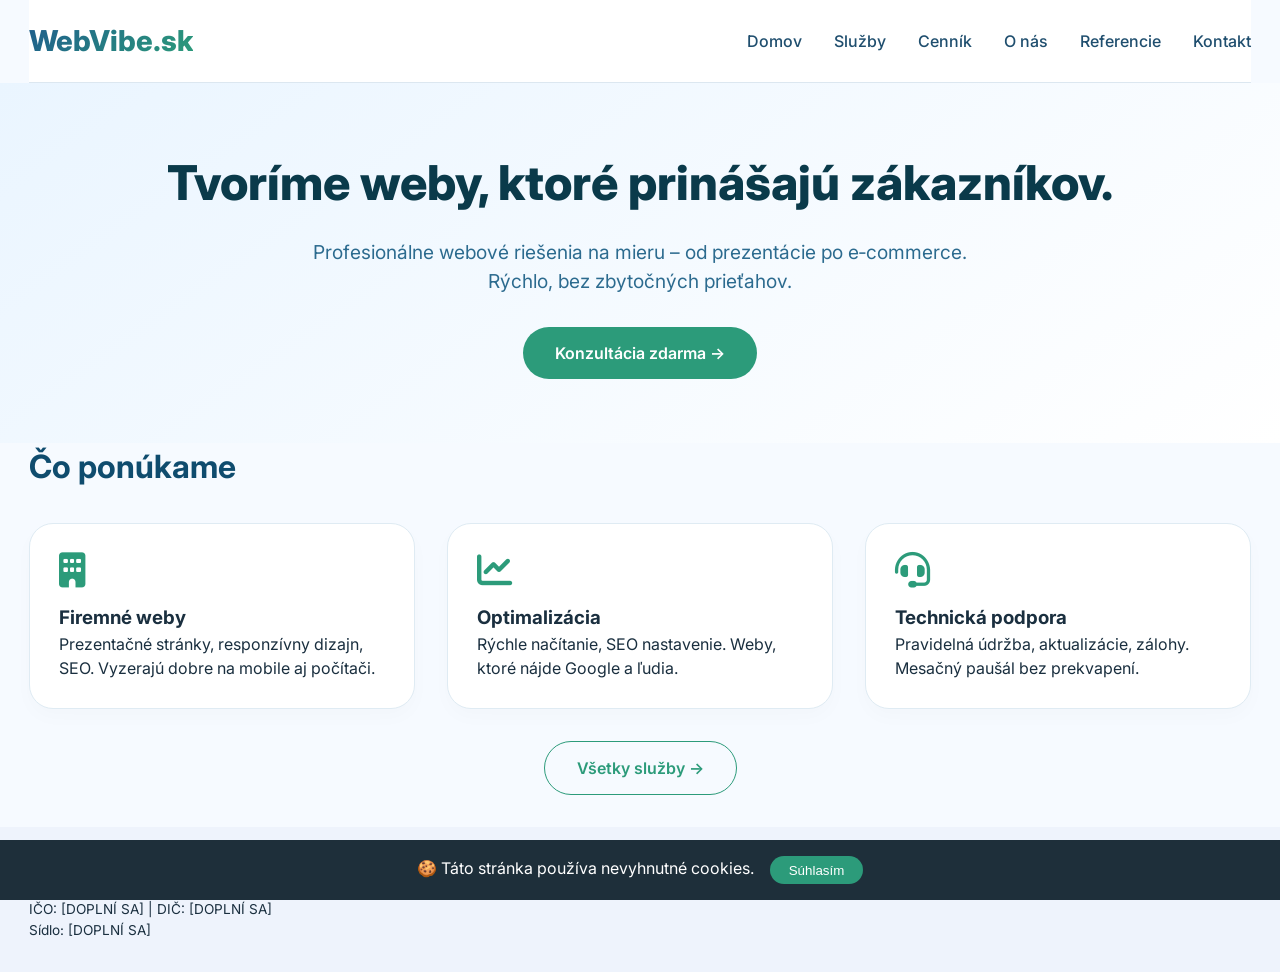
<file: index.html>
<!DOCTYPE html>
<html lang="sk">
<head>
    <meta charset="UTF-8">
    <meta name="viewport" content="width=device-width, initial-scale=1.0">
    <title>WebVibe.sk | Tvorba webov</title>
    <link rel="stylesheet" href="style.css">
    <link href="https://fonts.googleapis.com/css2?family=Inter:opsz,wght@300;400;500;600;700;800&display=swap" rel="stylesheet">
    <link rel="stylesheet" href="https://cdnjs.cloudflare.com/ajax/libs/font-awesome/6.0.0-beta3/css/all.min.css">
</head>
<body>

<div class="container">
    <div class="navbar">
        <div class="logo"><a href="index.html">WebVibe.sk</a></div>
        <div class="hamburger" id="hamburger">☰</div>
        <ul class="nav-links" id="navLinks">
            <li><a href="index.html">Domov</a></li>
            <li><a href="sluzby.html">Služby</a></li>
            <li><a href="cennik.html">Cenník</a></li>
            <li><a href="o-nas.html">O nás</a></li>
            <li><a href="referencie.html">Referencie</a></li>
            <li><a href="kontakt.html">Kontakt</a></li>
        </ul>
    </div>
</div>

<section class="hero">
    <div class="container">
        <h1>Tvoríme weby, ktoré prinášajú zákazníkov.</h1>
        <div class="sub">Profesionálne webové riešenia na mieru – od prezentácie po e‑commerce. Rýchlo, bez zbytočných prieťahov.</div>
        <a href="kontakt.html" class="btn-primary">Konzultácia zdarma →</a>
    </div>
</section>

<div class="container">
    <section>
        <h2 class="section-title">Čo ponúkame</h2>
        <div class="services-grid">
            <div class="service-card"><i class="fas fa-building"></i><h3>Firemné weby</h3><p>Prezentačné stránky, responzívny dizajn, SEO. Vyzerajú dobre na mobile aj počítači.</p></div>
            <div class="service-card"><i class="fas fa-chart-line"></i><h3>Optimalizácia</h3><p>Rýchle načítanie, SEO nastavenie. Weby, ktoré nájde Google a ľudia.</p></div>
            <div class="service-card"><i class="fas fa-headset"></i><h3>Technická podpora</h3><p>Pravidelná údržba, aktualizácie, zálohy. Mesačný paušál bez prekvapení.</p></div>
        </div>
        <div style="text-align: center; margin-top: 1rem;"><a href="sluzby.html" class="btn-outline">Všetky služby →</a></div>
    </section>
</div>

<footer>
    <div class="container footer-inner">
        <div><strong>WebVibe.sk</strong><br>Prevádzkovateľ: [MENO PARTNERA]<br>IČO: [DOPLNÍ SA] | DIČ: [DOPLNÍ SA]<br>Sídlo: [DOPLNÍ SA]</div>
        <div class="footer-links"><a href="o-nas.html">O nás</a> <a href="cennik.html">Cenník</a> <a href="kontakt.html">Kontakt</a></div>
        <div class="social-icons"><a href="#"><i class="fab fa-facebook"></i></a> <a href="#"><i class="fab fa-instagram"></i></a> <a href="#"><i class="fab fa-linkedin"></i></a></div>
        <div>Po–Pia 9:00 – 17:00<br>© 2025 WebVibe.sk</div>
    </div>
</footer>
<div id="cookieBar" class="cookie-bar"><span>🍪 Táto stránka používa nevyhnutné cookies.</span><button id="acceptCookies">Súhlasím</button></div>
<a href="#" id="scrollTop" class="scroll-top"><i class="fas fa-arrow-up"></i></a>
<script src="script.js"></script>
</body>
</html>
</file>
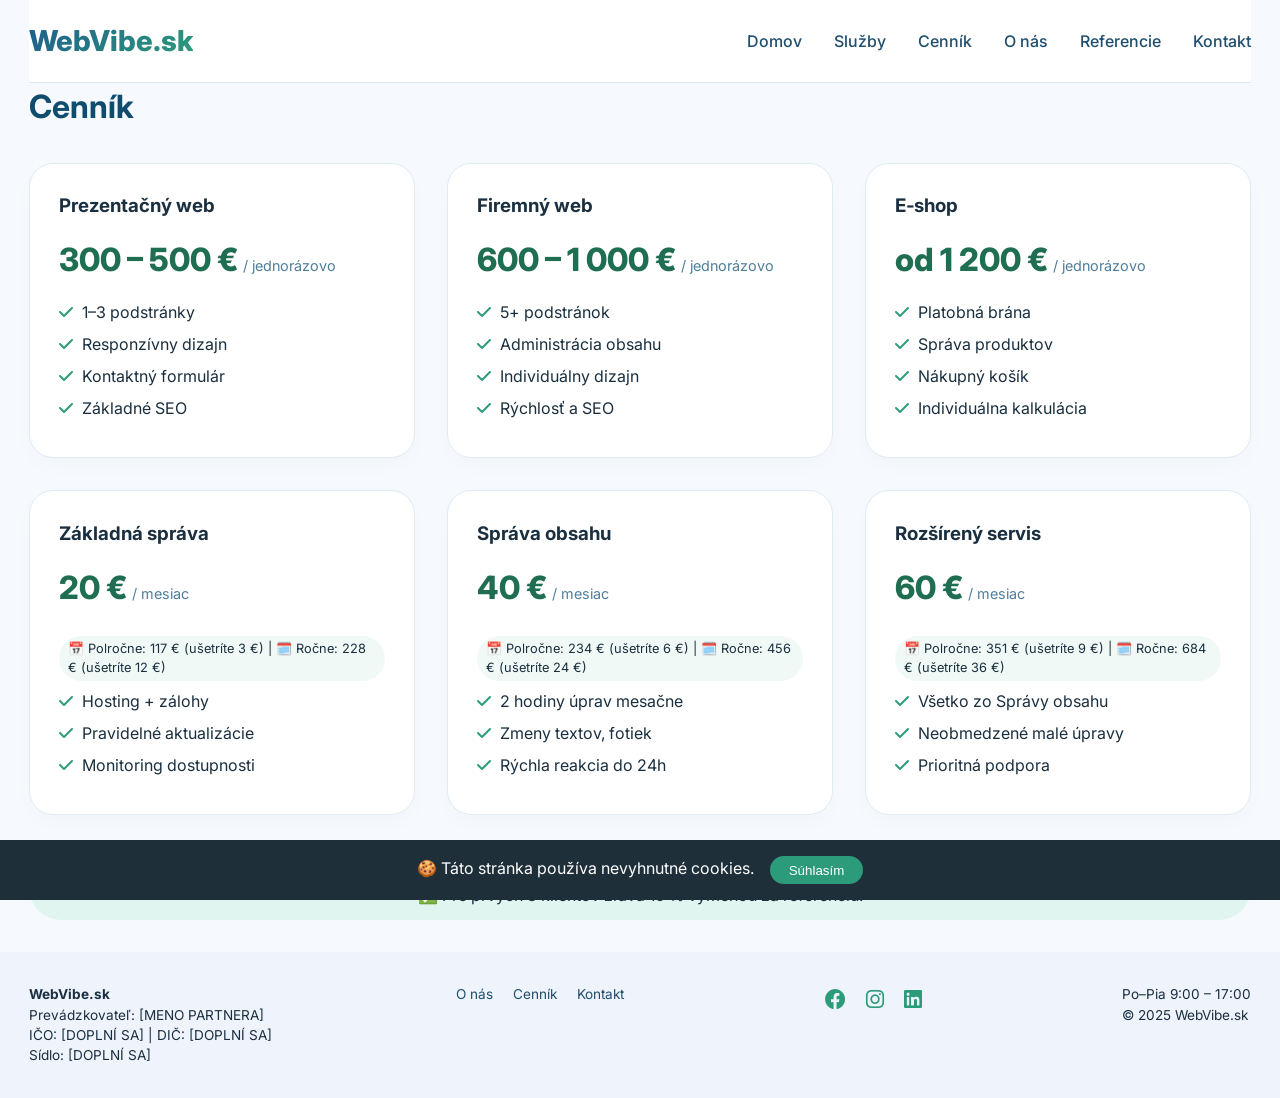
<file: cennik.html>
<!DOCTYPE html>
<html lang="sk">
<head>
    <meta charset="UTF-8">
    <meta name="viewport" content="width=device-width, initial-scale=1.0">
    <title>Cenník | WebVibe.sk</title>
    <link rel="stylesheet" href="style.css">
    <link href="https://fonts.googleapis.com/css2?family=Inter:opsz,wght@300;400;500;600;700;800&display=swap" rel="stylesheet">
    <link rel="stylesheet" href="https://cdnjs.cloudflare.com/ajax/libs/font-awesome/6.0.0-beta3/css/all.min.css">
</head>
<body>
<div class="container">
    <div class="navbar">
        <div class="logo"><a href="index.html">WebVibe.sk</a></div>
        <div class="hamburger" id="hamburger">☰</div>
        <ul class="nav-links" id="navLinks">
            <li><a href="index.html">Domov</a></li>
            <li><a href="sluzby.html">Služby</a></li>
            <li><a href="cennik.html">Cenník</a></li>
            <li><a href="o-nas.html">O nás</a></li>
            <li><a href="referencie.html">Referencie</a></li>
            <li><a href="kontakt.html">Kontakt</a></li>
        </ul>
    </div>
</div>
<div class="container">
    <section>
        <h2 class="section-title">Cenník</h2>
        <div class="pricing-grid">
            <div class="pricing-card"><h3>Prezentačný web</h3><div class="pricing-price">300 – 500 €<span class="price-period"> / jednorázovo</span></div><ul><li><i class="fas fa-check"></i> 1–3 podstránky</li><li><i class="fas fa-check"></i> Responzívny dizajn</li><li><i class="fas fa-check"></i> Kontaktný formulár</li><li><i class="fas fa-check"></i> Základné SEO</li></ul></div>
            <div class="pricing-card"><h3>Firemný web</h3><div class="pricing-price">600 – 1 000 €<span class="price-period"> / jednorázovo</span></div><ul><li><i class="fas fa-check"></i> 5+ podstránok</li><li><i class="fas fa-check"></i> Administrácia obsahu</li><li><i class="fas fa-check"></i> Individuálny dizajn</li><li><i class="fas fa-check"></i> Rýchlosť a SEO</li></ul></div>
            <div class="pricing-card"><h3>E‑shop</h3><div class="pricing-price">od 1 200 €<span class="price-period"> / jednorázovo</span></div><ul><li><i class="fas fa-check"></i> Platobná brána</li><li><i class="fas fa-check"></i> Správa produktov</li><li><i class="fas fa-check"></i> Nákupný košík</li><li><i class="fas fa-check"></i> Individuálna kalkulácia</li></ul></div>
        </div>
        <div class="pricing-grid" style="margin-top: 1.8rem;">
            <div class="pricing-card"><h3>Základná správa</h3><div class="pricing-price">20 €<span class="price-period"> / mesiac</span></div><div class="price-note">📅 Polročne: 117 € (ušetríte 3 €) | 🗓️ Ročne: 228 € (ušetríte 12 €)</div><ul><li><i class="fas fa-check"></i> Hosting + zálohy</li><li><i class="fas fa-check"></i> Pravidelné aktualizácie</li><li><i class="fas fa-check"></i> Monitoring dostupnosti</li></ul></div>
            <div class="pricing-card"><h3>Správa obsahu</h3><div class="pricing-price">40 €<span class="price-period"> / mesiac</span></div><div class="price-note">📅 Polročne: 234 € (ušetríte 6 €) | 🗓️ Ročne: 456 € (ušetríte 24 €)</div><ul><li><i class="fas fa-check"></i> 2 hodiny úprav mesačne</li><li><i class="fas fa-check"></i> Zmeny textov, fotiek</li><li><i class="fas fa-check"></i> Rýchla reakcia do 24h</li></ul></div>
            <div class="pricing-card"><h3>Rozšírený servis</h3><div class="pricing-price">60 €<span class="price-period"> / mesiac</span></div><div class="price-note">📅 Polročne: 351 € (ušetríte 9 €) | 🗓️ Ročne: 684 € (ušetríte 36 €)</div><ul><li><i class="fas fa-check"></i> Všetko zo Správy obsahu</li><li><i class="fas fa-check"></i> Neobmedzené malé úpravy</li><li><i class="fas fa-check"></i> Prioritná podpora</li></ul></div>
        </div>
        <div class="discount-note"><i class="fas fa-handshake"></i> Dlhodobý prenájom (2+ roky) – individuálna dohoda pri konzultácii.<br>✅ Pre prvých 3 klientov zľava 10 % výmenou za referenciu.</div>
    </section>
</div>
<footer>
    <div class="container footer-inner">
        <div><strong>WebVibe.sk</strong><br>Prevádzkovateľ: [MENO PARTNERA]<br>IČO: [DOPLNÍ SA] | DIČ: [DOPLNÍ SA]<br>Sídlo: [DOPLNÍ SA]</div>
        <div class="footer-links"><a href="o-nas.html">O nás</a> <a href="cennik.html">Cenník</a> <a href="kontakt.html">Kontakt</a></div>
        <div class="social-icons"><a href="#"><i class="fab fa-facebook"></i></a> <a href="#"><i class="fab fa-instagram"></i></a> <a href="#"><i class="fab fa-linkedin"></i></a></div>
        <div>Po–Pia 9:00 – 17:00<br>© 2025 WebVibe.sk</div>
    </div>
</footer>
<div id="cookieBar" class="cookie-bar"><span>🍪 Táto stránka používa nevyhnutné cookies.</span><button id="acceptCookies">Súhlasím</button></div>
<a href="#" id="scrollTop" class="scroll-top"><i class="fas fa-arrow-up"></i></a>
<script src="script.js"></script>
</body>
</html>
</file>
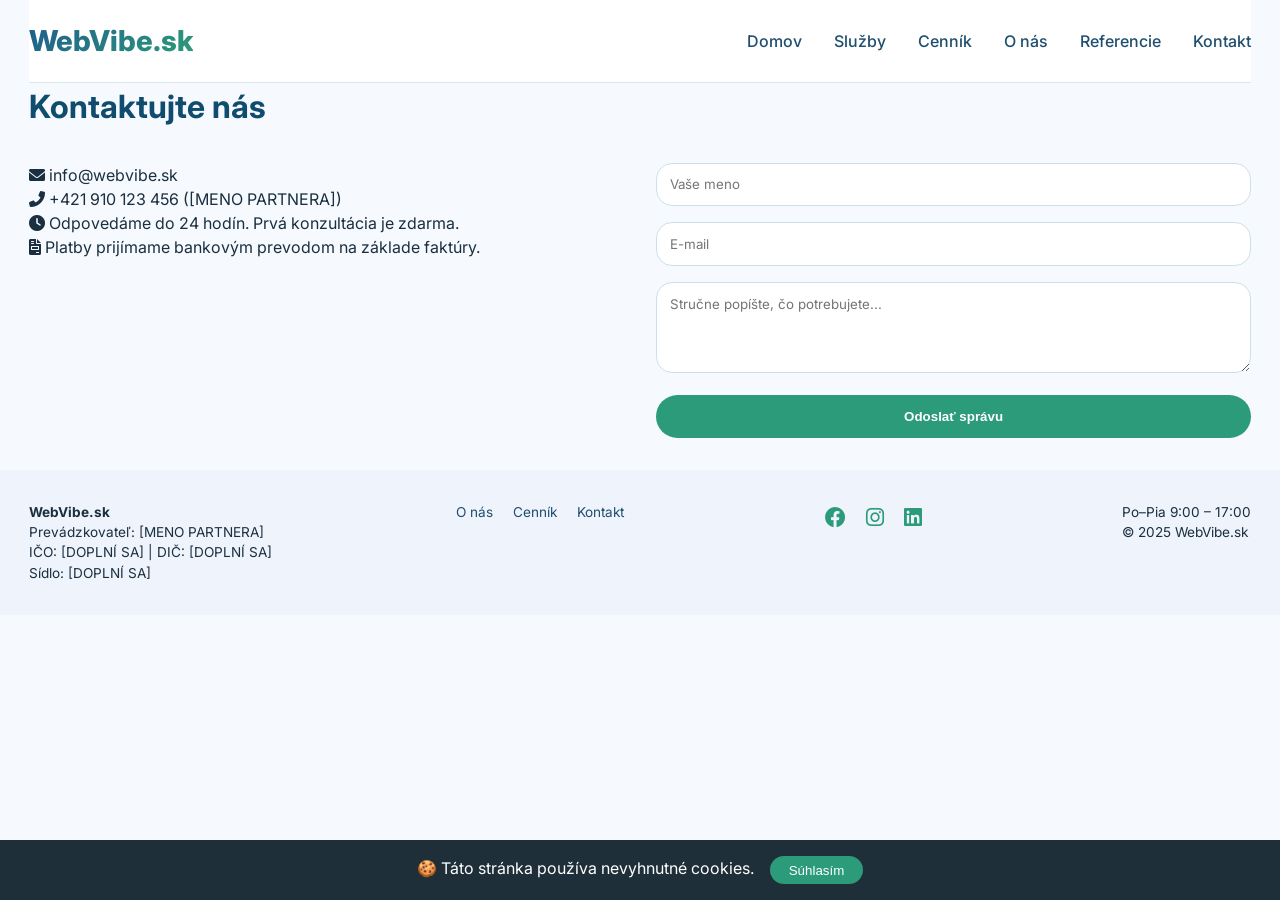
<file: kontakt.html>
<!DOCTYPE html>
<html lang="sk">
<head>
    <meta charset="UTF-8">
    <meta name="viewport" content="width=device-width, initial-scale=1.0">
    <title>Kontakt | WebVibe.sk</title>
    <link rel="stylesheet" href="style.css">
    <link href="https://fonts.googleapis.com/css2?family=Inter:opsz,wght@300;400;500;600;700;800&display=swap" rel="stylesheet">
    <link rel="stylesheet" href="https://cdnjs.cloudflare.com/ajax/libs/font-awesome/6.0.0-beta3/css/all.min.css">
</head>
<body>
<div class="container">
    <div class="navbar">
        <div class="logo"><a href="index.html">WebVibe.sk</a></div>
        <div class="hamburger" id="hamburger">☰</div>
        <ul class="nav-links" id="navLinks">
            <li><a href="index.html">Domov</a></li>
            <li><a href="sluzby.html">Služby</a></li>
            <li><a href="cennik.html">Cenník</a></li>
            <li><a href="o-nas.html">O nás</a></li>
            <li><a href="referencie.html">Referencie</a></li>
            <li><a href="kontakt.html">Kontakt</a></li>
        </ul>
    </div>
</div>
<div class="container">
    <section>
        <h2 class="section-title">Kontaktujte nás</h2>
        <div class="contact-grid">
            <div class="contact-info"><p><i class="fas fa-envelope"></i> info@webvibe.sk</p><p><i class="fas fa-phone-alt"></i> +421 910 123 456 ([MENO PARTNERA])</p><p><i class="fas fa-clock"></i> Odpovedáme do 24 hodín. Prvá konzultácia je zdarma.</p><p><i class="fas fa-file-invoice"></i> Platby prijímame bankovým prevodom na základe faktúry.</p></div>
            <form id="contactForm"><input type="text" placeholder="Vaše meno" required><input type="email" placeholder="E-mail" required><textarea rows="4" placeholder="Stručne popíšte, čo potrebujete..."></textarea><button type="submit" class="btn-primary" style="width:100%;">Odoslať správu</button></form>
        </div>
    </section>
</div>
<footer>
    <div class="container footer-inner">
        <div><strong>WebVibe.sk</strong><br>Prevádzkovateľ: [MENO PARTNERA]<br>IČO: [DOPLNÍ SA] | DIČ: [DOPLNÍ SA]<br>Sídlo: [DOPLNÍ SA]</div>
        <div class="footer-links"><a href="o-nas.html">O nás</a> <a href="cennik.html">Cenník</a> <a href="kontakt.html">Kontakt</a></div>
        <div class="social-icons"><a href="#"><i class="fab fa-facebook"></i></a> <a href="#"><i class="fab fa-instagram"></i></a> <a href="#"><i class="fab fa-linkedin"></i></a></div>
        <div>Po–Pia 9:00 – 17:00<br>© 2025 WebVibe.sk</div>
    </div>
</footer>
<div id="cookieBar" class="cookie-bar"><span>🍪 Táto stránka používa nevyhnutné cookies.</span><button id="acceptCookies">Súhlasím</button></div>
<a href="#" id="scrollTop" class="scroll-top"><i class="fas fa-arrow-up"></i></a>
<script src="script.js"></script>
</body>
</html>
</file>
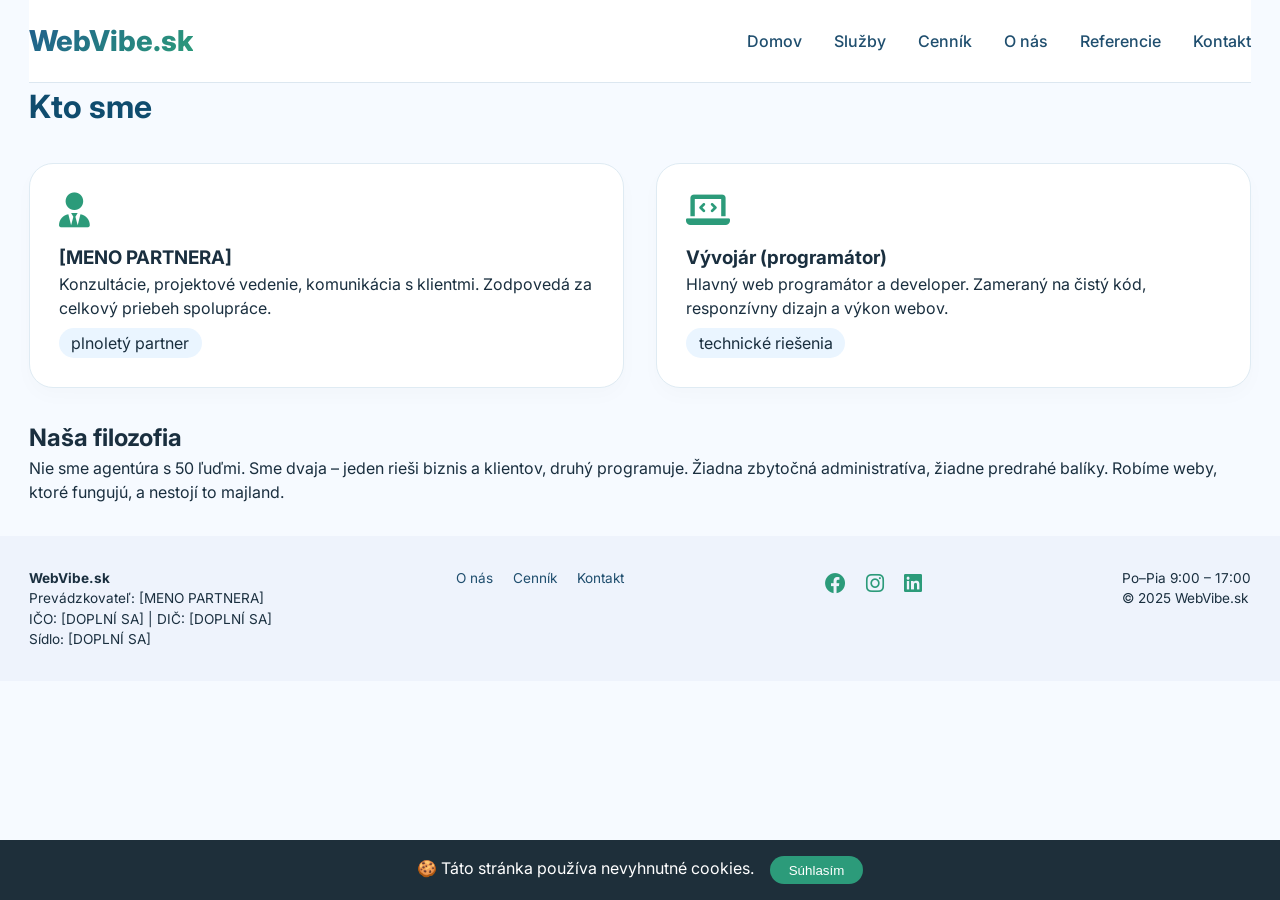
<file: o-nas.html>
<!DOCTYPE html>
<html lang="sk">
<head>
    <meta charset="UTF-8">
    <meta name="viewport" content="width=device-width, initial-scale=1.0">
    <title>O nás | WebVibe.sk</title>
    <link rel="stylesheet" href="style.css">
    <link href="https://fonts.googleapis.com/css2?family=Inter:opsz,wght@300;400;500;600;700;800&display=swap" rel="stylesheet">
    <link rel="stylesheet" href="https://cdnjs.cloudflare.com/ajax/libs/font-awesome/6.0.0-beta3/css/all.min.css">
</head>
<body>
<div class="container">
    <div class="navbar">
        <div class="logo"><a href="index.html">WebVibe.sk</a></div>
        <div class="hamburger" id="hamburger">☰</div>
        <ul class="nav-links" id="navLinks">
            <li><a href="index.html">Domov</a></li>
            <li><a href="sluzby.html">Služby</a></li>
            <li><a href="cennik.html">Cenník</a></li>
            <li><a href="o-nas.html">O nás</a></li>
            <li><a href="referencie.html">Referencie</a></li>
            <li><a href="kontakt.html">Kontakt</a></li>
        </ul>
    </div>
</div>
<div class="container">
    <section>
        <h2 class="section-title">Kto sme</h2>
        <div class="services-grid">
            <div class="service-card"><i class="fas fa-user-tie"></i><h3>[MENO PARTNERA]</h3><p>Konzultácie, projektové vedenie, komunikácia s klientmi. Zodpovedá za celkový priebeh spolupráce.</p><div style="margin-top: 0.5rem; background:#eaf5ff; display:inline-block; padding:0.2rem 0.8rem; border-radius:2rem;">plnoletý partner</div></div>
            <div class="service-card"><i class="fas fa-laptop-code"></i><h3>Vývojár (programátor)</h3><p>Hlavný web programátor a developer. Zameraný na čistý kód, responzívny dizajn a výkon webov.</p><div style="margin-top: 0.5rem; background:#eaf5ff; display:inline-block; padding:0.2rem 0.8rem; border-radius:2rem;">technické riešenia</div></div>
        </div>
        <div style="margin-top: 2rem;"><h3 style="font-size:1.5rem;">Naša filozofia</h3><p>Nie sme agentúra s 50 ľuďmi. Sme dvaja – jeden rieši biznis a klientov, druhý programuje. Žiadna zbytočná administratíva, žiadne predrahé balíky. Robíme weby, ktoré fungujú, a nestojí to majland.</p></div>
    </section>
</div>
<footer>
    <div class="container footer-inner">
        <div><strong>WebVibe.sk</strong><br>Prevádzkovateľ: [MENO PARTNERA]<br>IČO: [DOPLNÍ SA] | DIČ: [DOPLNÍ SA]<br>Sídlo: [DOPLNÍ SA]</div>
        <div class="footer-links"><a href="o-nas.html">O nás</a> <a href="cennik.html">Cenník</a> <a href="kontakt.html">Kontakt</a></div>
        <div class="social-icons"><a href="#"><i class="fab fa-facebook"></i></a> <a href="#"><i class="fab fa-instagram"></i></a> <a href="#"><i class="fab fa-linkedin"></i></a></div>
        <div>Po–Pia 9:00 – 17:00<br>© 2025 WebVibe.sk</div>
    </div>
</footer>
<div id="cookieBar" class="cookie-bar"><span>🍪 Táto stránka používa nevyhnutné cookies.</span><button id="acceptCookies">Súhlasím</button></div>
<a href="#" id="scrollTop" class="scroll-top"><i class="fas fa-arrow-up"></i></a>
<script src="script.js"></script>
</body>
</html>
</file>
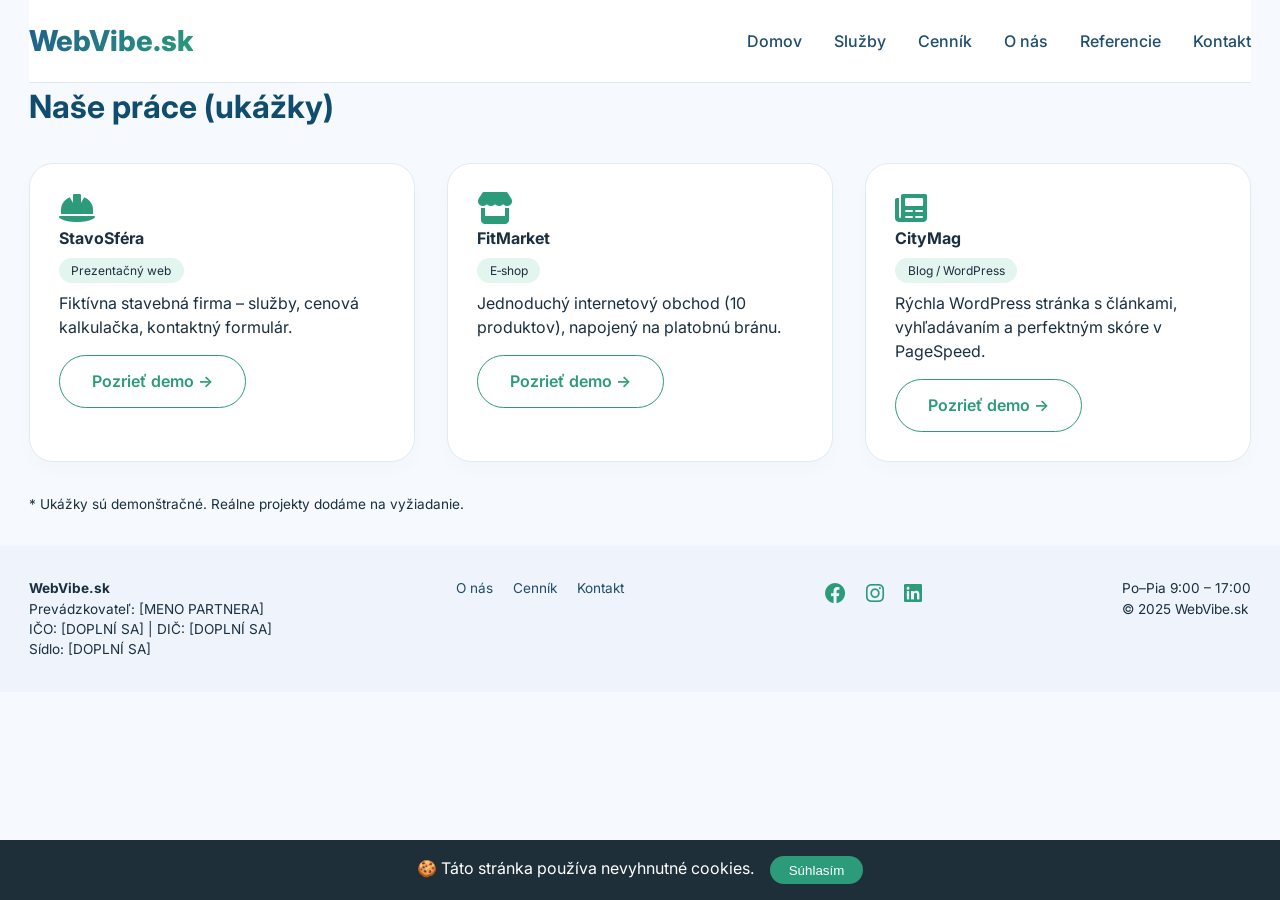
<file: referencie.html>
<!DOCTYPE html>
<html lang="sk">
<head>
    <meta charset="UTF-8">
    <meta name="viewport" content="width=device-width, initial-scale=1.0">
    <title>Referencie | WebVibe.sk</title>
    <link rel="stylesheet" href="style.css">
    <link href="https://fonts.googleapis.com/css2?family=Inter:opsz,wght@300;400;500;600;700;800&display=swap" rel="stylesheet">
    <link rel="stylesheet" href="https://cdnjs.cloudflare.com/ajax/libs/font-awesome/6.0.0-beta3/css/all.min.css">
</head>
<body>
<div class="container">
    <div class="navbar">
        <div class="logo"><a href="index.html">WebVibe.sk</a></div>
        <div class="hamburger" id="hamburger">☰</div>
        <ul class="nav-links" id="navLinks">
            <li><a href="index.html">Domov</a></li>
            <li><a href="sluzby.html">Služby</a></li>
            <li><a href="cennik.html">Cenník</a></li>
            <li><a href="o-nas.html">O nás</a></li>
            <li><a href="referencie.html">Referencie</a></li>
            <li><a href="kontakt.html">Kontakt</a></li>
        </ul>
    </div>
</div>
<div class="container">
    <section>
        <h2 class="section-title">Naše práce (ukážky)</h2>
        <div class="demo-grid">
            <div class="demo-card"><i class="fas fa-hard-hat" style="font-size: 2rem; color:#2c9b7a;"></i><h4>StavoSféra</h4><div class="demo-tag">Prezentačný web</div><p>Fiktívna stavebná firma – služby, cenová kalkulačka, kontaktný formulár.</p><a href="#" class="btn-outline" style="display:inline-block; margin-top:1rem;">Pozrieť demo →</a></div>
            <div class="demo-card"><i class="fas fa-store" style="font-size: 2rem; color:#2c9b7a;"></i><h4>FitMarket</h4><div class="demo-tag">E‑shop</div><p>Jednoduchý internetový obchod (10 produktov), napojený na platobnú bránu.</p><a href="#" class="btn-outline" style="display:inline-block; margin-top:1rem;">Pozrieť demo →</a></div>
            <div class="demo-card"><i class="fas fa-newspaper" style="font-size: 2rem; color:#2c9b7a;"></i><h4>CityMag</h4><div class="demo-tag">Blog / WordPress</div><p>Rýchla WordPress stránka s článkami, vyhľadávaním a perfektným skóre v PageSpeed.</p><a href="#" class="btn-outline" style="display:inline-block; margin-top:1rem;">Pozrieť demo →</a></div>
        </div>
        <p style="margin-top: 1rem; font-size: 0.85rem;">* Ukážky sú demonštračné. Reálne projekty dodáme na vyžiadanie.</p>
    </section>
</div>
<footer>
    <div class="container footer-inner">
        <div><strong>WebVibe.sk</strong><br>Prevádzkovateľ: [MENO PARTNERA]<br>IČO: [DOPLNÍ SA] | DIČ: [DOPLNÍ SA]<br>Sídlo: [DOPLNÍ SA]</div>
        <div class="footer-links"><a href="o-nas.html">O nás</a> <a href="cennik.html">Cenník</a> <a href="kontakt.html">Kontakt</a></div>
        <div class="social-icons"><a href="#"><i class="fab fa-facebook"></i></a> <a href="#"><i class="fab fa-instagram"></i></a> <a href="#"><i class="fab fa-linkedin"></i></a></div>
        <div>Po–Pia 9:00 – 17:00<br>© 2025 WebVibe.sk</div>
    </div>
</footer>
<div id="cookieBar" class="cookie-bar"><span>🍪 Táto stránka používa nevyhnutné cookies.</span><button id="acceptCookies">Súhlasím</button></div>
<a href="#" id="scrollTop" class="scroll-top"><i class="fas fa-arrow-up"></i></a>
<script src="script.js"></script>
</body>
</html>
</file>
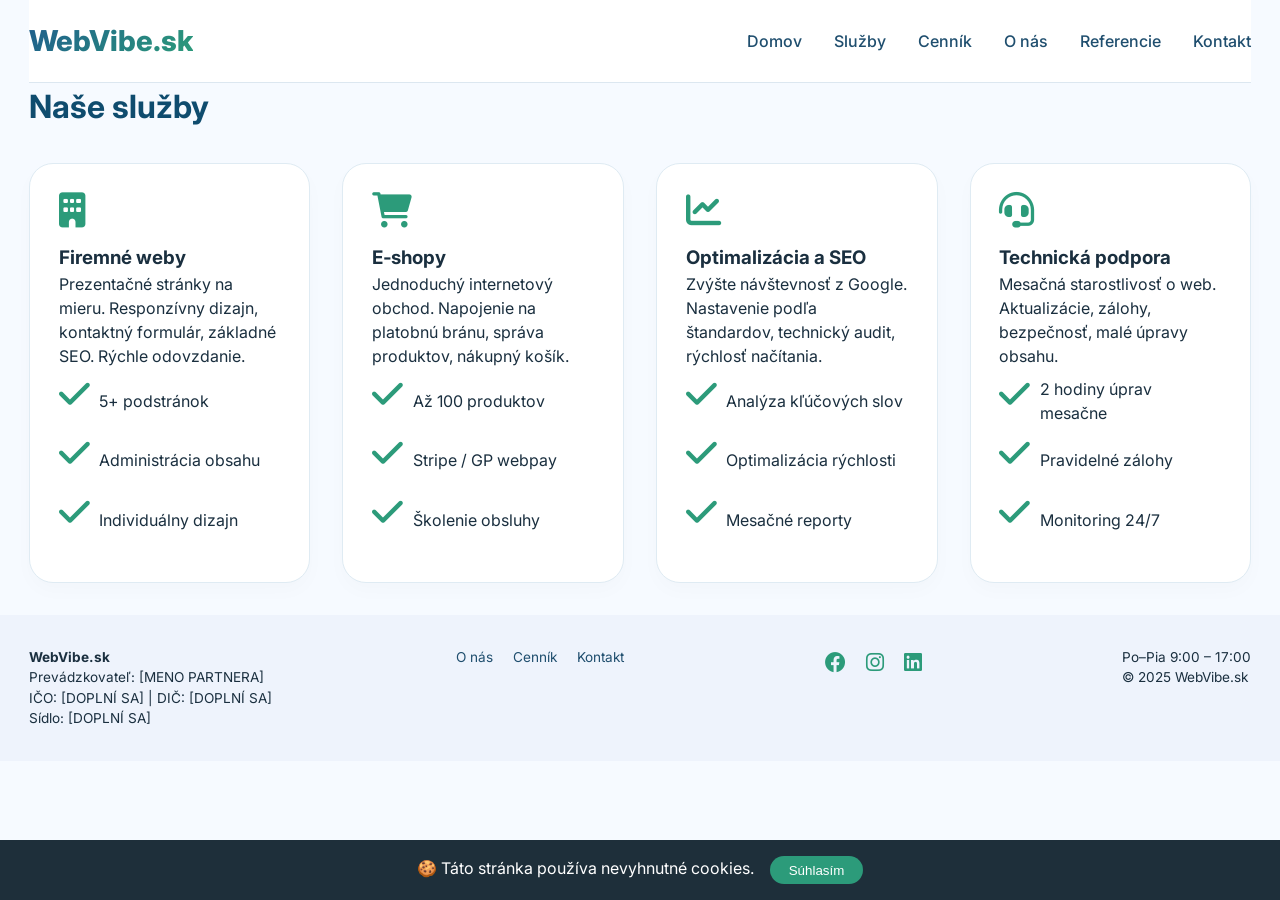
<file: sluzby.html>
<!DOCTYPE html>
<html lang="sk">
<head>
    <meta charset="UTF-8">
    <meta name="viewport" content="width=device-width, initial-scale=1.0">
    <title>Služby | WebVibe.sk</title>
    <link rel="stylesheet" href="style.css">
    <link href="https://fonts.googleapis.com/css2?family=Inter:opsz,wght@300;400;500;600;700;800&display=swap" rel="stylesheet">
    <link rel="stylesheet" href="https://cdnjs.cloudflare.com/ajax/libs/font-awesome/6.0.0-beta3/css/all.min.css">
</head>
<body>
<div class="container">
    <div class="navbar">
        <div class="logo"><a href="index.html">WebVibe.sk</a></div>
        <div class="hamburger" id="hamburger">☰</div>
        <ul class="nav-links" id="navLinks">
            <li><a href="index.html">Domov</a></li>
            <li><a href="sluzby.html">Služby</a></li>
            <li><a href="cennik.html">Cenník</a></li>
            <li><a href="o-nas.html">O nás</a></li>
            <li><a href="referencie.html">Referencie</a></li>
            <li><a href="kontakt.html">Kontakt</a></li>
        </ul>
    </div>
</div>
<div class="container">
    <section>
        <h2 class="section-title">Naše služby</h2>
        <div class="services-grid">
            <div class="service-card"><i class="fas fa-building"></i><h3>Firemné weby</h3><p>Prezentačné stránky na mieru. Responzívny dizajn, kontaktný formulár, základné SEO. Rýchle odovzdanie.</p><ul><li><i class="fas fa-check"></i> 5+ podstránok</li><li><i class="fas fa-check"></i> Administrácia obsahu</li><li><i class="fas fa-check"></i> Individuálny dizajn</li></ul></div>
            <div class="service-card"><i class="fas fa-shopping-cart"></i><h3>E‑shopy</h3><p>Jednoduchý internetový obchod. Napojenie na platobnú bránu, správa produktov, nákupný košík.</p><ul><li><i class="fas fa-check"></i> Až 100 produktov</li><li><i class="fas fa-check"></i> Stripe / GP webpay</li><li><i class="fas fa-check"></i> Školenie obsluhy</li></ul></div>
            <div class="service-card"><i class="fas fa-chart-line"></i><h3>Optimalizácia a SEO</h3><p>Zvýšte návštevnosť z Google. Nastavenie podľa štandardov, technický audit, rýchlosť načítania.</p><ul><li><i class="fas fa-check"></i> Analýza kľúčových slov</li><li><i class="fas fa-check"></i> Optimalizácia rýchlosti</li><li><i class="fas fa-check"></i> Mesačné reporty</li></ul></div>
            <div class="service-card"><i class="fas fa-headset"></i><h3>Technická podpora</h3><p>Mesačná starostlivosť o web. Aktualizácie, zálohy, bezpečnosť, malé úpravy obsahu.</p><ul><li><i class="fas fa-check"></i> 2 hodiny úprav mesačne</li><li><i class="fas fa-check"></i> Pravidelné zálohy</li><li><i class="fas fa-check"></i> Monitoring 24/7</li></ul></div>
        </div>
    </section>
</div>
<footer>
    <div class="container footer-inner">
        <div><strong>WebVibe.sk</strong><br>Prevádzkovateľ: [MENO PARTNERA]<br>IČO: [DOPLNÍ SA] | DIČ: [DOPLNÍ SA]<br>Sídlo: [DOPLNÍ SA]</div>
        <div class="footer-links"><a href="o-nas.html">O nás</a> <a href="cennik.html">Cenník</a> <a href="kontakt.html">Kontakt</a></div>
        <div class="social-icons"><a href="#"><i class="fab fa-facebook"></i></a> <a href="#"><i class="fab fa-instagram"></i></a> <a href="#"><i class="fab fa-linkedin"></i></a></div>
        <div>Po–Pia 9:00 – 17:00<br>© 2025 WebVibe.sk</div>
    </div>
</footer>
<div id="cookieBar" class="cookie-bar"><span>🍪 Táto stránka používa nevyhnutné cookies.</span><button id="acceptCookies">Súhlasím</button></div>
<a href="#" id="scrollTop" class="scroll-top"><i class="fas fa-arrow-up"></i></a>
<script src="script.js"></script>
</body>
</html>
</file>
<file: style.css>
* {
    margin: 0;
    padding: 0;
    box-sizing: border-box;
}
body {
    font-family: 'Inter', sans-serif;
    background: #f6faff;
    color: #1a2f3f;
    line-height: 1.5;
}
.container {
    max-width: 1280px;
    margin: 0 auto;
    padding: 0 1.8rem;
}
/* NAVIGÁCIA */
.navbar {
    display: flex;
    justify-content: space-between;
    align-items: center;
    padding: 1.2rem 0;
    flex-wrap: wrap;
    gap: 1rem;
    border-bottom: 1px solid #dce7f0;
    background: white;
    position: sticky;
    top: 0;
    z-index: 100;
}
.logo a {
    font-size: 1.8rem;
    font-weight: 800;
    background: linear-gradient(135deg, #1f5e8c, #2c9b7a);
    background-clip: text;
    -webkit-background-clip: text;
    color: transparent;
    text-decoration: none;
}
/* desktop menu */
.nav-links {
    display: flex;
    gap: 2rem;
    list-style: none;
}
.nav-links a {
    text-decoration: none;
    color: #1f4e6e;
    font-weight: 500;
    transition: 0.2s;
}
.nav-links a:hover { color: #2c9b7a; }
/* hamburger menu (mobil) */
.hamburger {
    display: none;
    font-size: 1.8rem;
    cursor: pointer;
    color: #1f4e6e;
}
@media (max-width: 768px) {
    .nav-links {
        display: none;
        flex-direction: column;
        width: 100%;
        text-align: center;
        background: white;
        padding: 1rem 0;
        gap: 1rem;
    }
    .nav-links.active {
        display: flex;
    }
    .hamburger {
        display: block;
    }
}
/* tlačidlo hore */
.scroll-top {
    position: fixed;
    bottom: 2rem;
    right: 2rem;
    background: #2c9b7a;
    color: white;
    width: 3rem;
    height: 3rem;
    border-radius: 50%;
    display: flex;
    align-items: center;
    justify-content: center;
    text-decoration: none;
    opacity: 0;
    transition: 0.3s;
    z-index: 99;
}
.scroll-top.visible {
    opacity: 1;
}
/* hero */
.hero {
    text-align: center;
    background: linear-gradient(145deg, #eaf5ff, #ffffff);
    padding: 4rem 0;
}
.hero h1 {
    font-size: 3rem;
    font-weight: 800;
    color: #0a3a4a;
}
.hero .sub {
    font-size: 1.2rem;
    color: #2c6b8f;
    max-width: 680px;
    margin: 1.2rem auto 2rem;
}
.btn-primary, .btn-outline {
    background: #2c9b7a;
    color: white;
    padding: 0.85rem 2rem;
    border-radius: 3rem;
    text-decoration: none;
    font-weight: 600;
    display: inline-block;
    transition: 0.2s;
    border: none;
    cursor: pointer;
}
.btn-primary:hover { background: #1f7a5e; transform: translateY(-2px); }
.btn-outline {
    background: transparent;
    color: #2c9b7a;
    border: 1px solid #2c9b7a;
}
.btn-outline:hover { background: #e0f5ef; }
.section-title {
    font-size: 2rem;
    font-weight: 700;
    margin-bottom: 2rem;
    color: #0f4c6e;
}
.services-grid, .why-grid, .process-grid, .pricing-grid, .demo-grid {
    display: grid;
    grid-template-columns: repeat(auto-fit, minmax(280px, 1fr));
    gap: 2rem;
    margin: 2rem 0;
}
.service-card, .why-card, .process-card, .pricing-card, .demo-card {
    background: white;
    padding: 1.8rem;
    border-radius: 1.5rem;
    box-shadow: 0 8px 20px rgba(0,0,0,0.02);
    border: 1px solid #dfebf3;
}
.service-card i, .why-card i, .process-card i {
    font-size: 2.2rem;
    color: #2c9b7a;
    margin-bottom: 1rem;
}
.pricing-price {
    font-size: 2rem;
    font-weight: 800;
    color: #1f6e52;
    margin: 1rem 0;
}
.price-period {
    font-size: 0.9rem;
    font-weight: normal;
    color: #4f7e9a;
}
.price-note {
    font-size: 0.8rem;
    margin-top: 0.5rem;
    background: #f0f9f5;
    display: inline-block;
    padding: 0.2rem 0.6rem;
    border-radius: 2rem;
}
.contact-grid {
    display: grid;
    grid-template-columns: 1fr 1fr;
    gap: 2rem;
}
form input, form textarea {
    width: 100%;
    padding: 0.8rem;
    border: 1px solid #cde0e9;
    border-radius: 1rem;
    margin-bottom: 1rem;
    font-family: inherit;
}
footer {
    background: #eef3fc;
    padding: 2rem 0;
    margin-top: 2rem;
    font-size: 0.85rem;
}
.footer-inner {
    display: flex;
    justify-content: space-between;
    flex-wrap: wrap;
    gap: 2rem;
}
.footer-links a {
    color: #1f4e6e;
    text-decoration: none;
    margin-right: 1rem;
}
.social-icons a {
    color: #2c9b7a;
    font-size: 1.3rem;
    margin-right: 1rem;
}
.cookie-bar {
    position: fixed;
    bottom: 0;
    left: 0;
    right: 0;
    background: #1e2f3a;
    color: white;
    padding: 1rem;
    text-align: center;
    z-index: 1000;
    display: flex;
    justify-content: center;
    gap: 1rem;
    flex-wrap: wrap;
}
.cookie-bar button {
    background: #2c9b7a;
    border: none;
    padding: 0.4rem 1.2rem;
    border-radius: 2rem;
    color: white;
    cursor: pointer;
}
@media (max-width: 750px) {
    .hero h1 { font-size: 2.2rem; }
    .contact-grid { grid-template-columns: 1fr; }
}
.discount-note {
    background: #e0f5ef;
    padding: 0.8rem;
    border-radius: 2rem;
    text-align: center;
    margin-top: 1.5rem;
}
ul {
    list-style: none;
    padding-left: 0;
}
ul li {
    margin: 0.5rem 0;
    display: flex;
    align-items: center;
    gap: 0.6rem;
}
ul li i {
    color: #2c9b7a;
}
.demo-tag {
    background: #e3f5ef;
    display: inline-block;
    padding: 0.2rem 0.8rem;
    border-radius: 2rem;
    margin: 0.5rem 0;
    font-size: 0.75rem;
}
</file>
